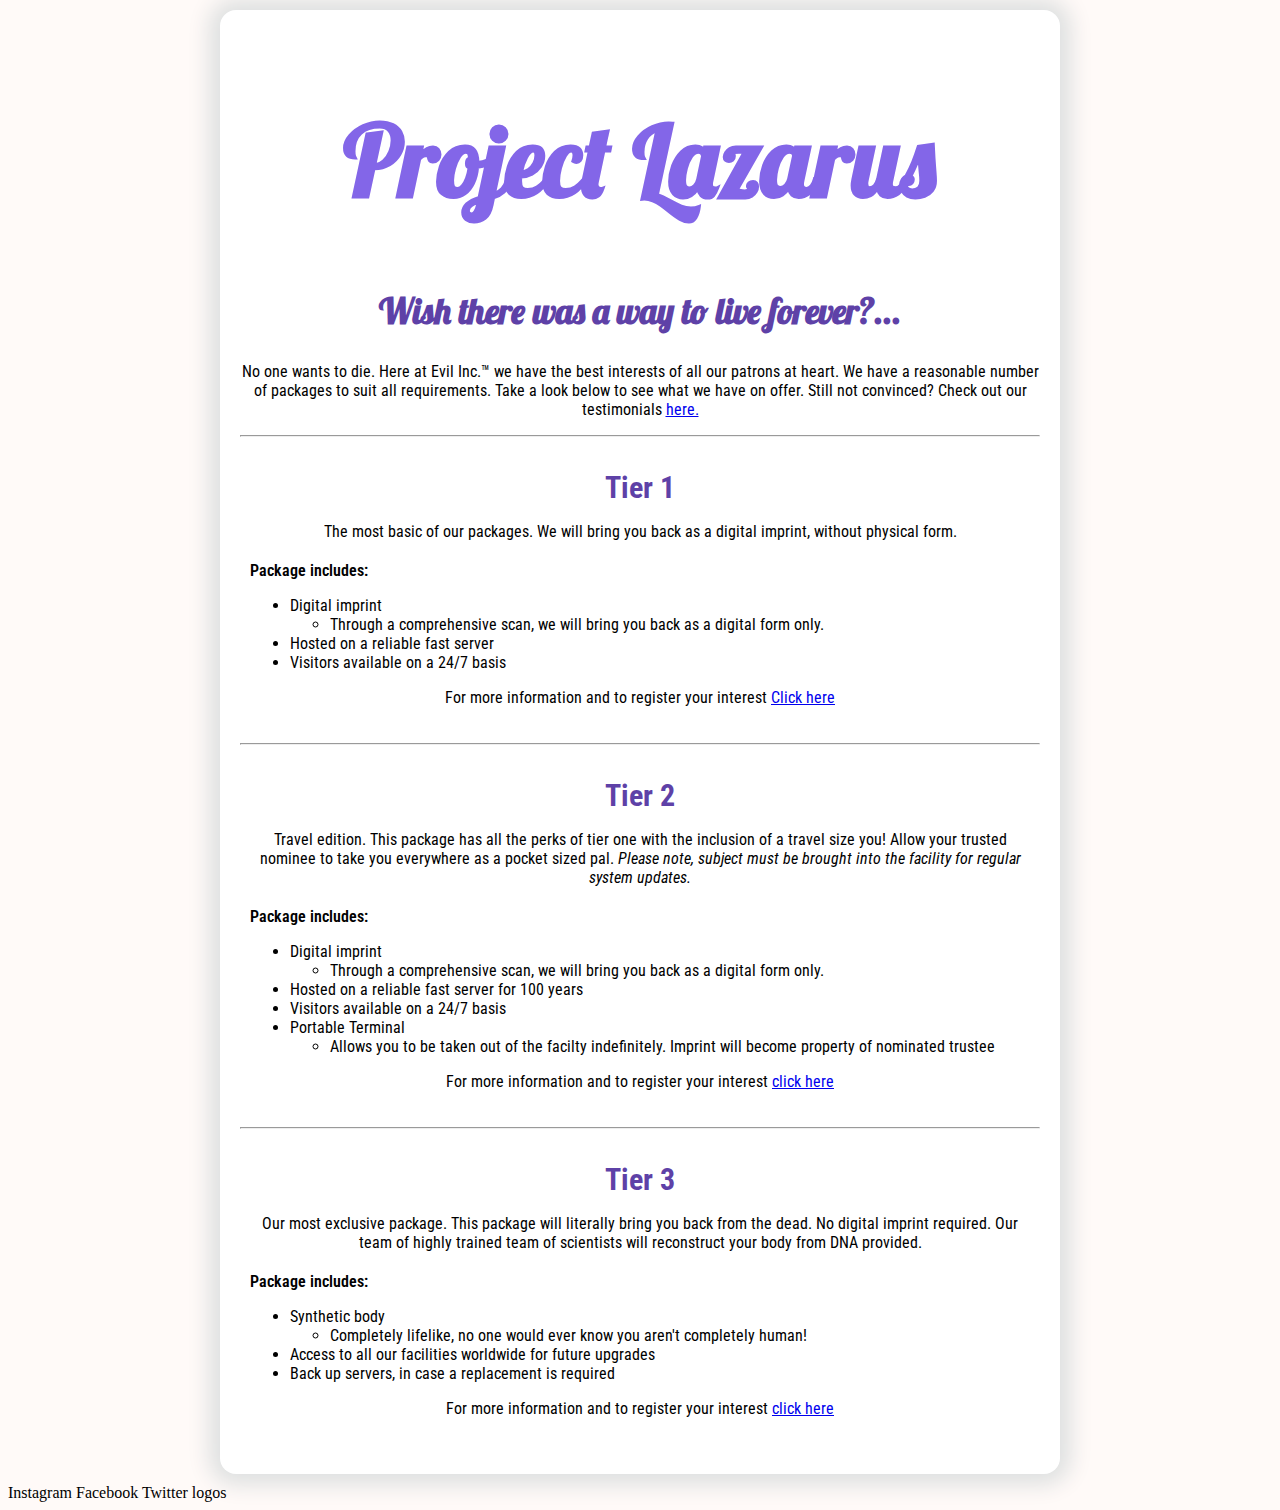
<file: index.html>
<!DOCTYPE html>
<html lang="en">
  <head>
    <meta charset="UTF-8" />
    <meta name="viewport" content="width=device-width, initial-scale=1.0" />
    <title>Project Lazarus 🧟‍♀️</title>
    <link rel="preconnect" href="https://fonts.googleapis.com" />
    <link rel="preconnect" href="https://fonts.gstatic.com" crossorigin />
    <link
      href="https://fonts.googleapis.com/css2?family=Lobster&family=Roboto+Condensed:wght@300;400;700&family=Staatliches&display=swap"
      rel="stylesheet"
    />
    <link rel="stylesheet" href="index.css" />
  </head>
  <body>
    <div class="container">
      <h1>Project Lazarus</h1>
      <h2>Wish there was a way to live forever?...</h2>
      <p>
        No one wants to die. Here at Evil Inc.™ we have the best interests of
        all our patrons at heart. We have a reasonable number of packages to
        suit all requirements. Take a look below to see what we have on offer.
        Still not convinced? Check out our testimonials
        <a href="testimonials.html" target="_blank">here.</a>
      </p>
      <hr />
      <div class="packages">
        <p>
          <span class="tier">Tier 1 </span><br />
          The most basic of our packages. We will bring you back as a digital
          imprint, without physical form. <br />
          <span class="features">Package includes:</span>
        </p>
        <ul>
          <li>
            Digital imprint
            <ul>
              <li>
                Through a comprehensive scan, we will bring you back as a
                digital form only.
              </li>
            </ul>
          </li>
          <li>Hosted on a reliable fast server</li>
          <li>Visitors available on a 24/7 basis</li>
        </ul>
        <p>
          For more information and to register your interest
          <a href="tier1.html" target="_blank">Click here</a>
        </p>
      </div>
      <hr />
      <div class="packages">
        <p>
          <span class="tier">Tier 2 </span><br />
          Travel edition. This package has all the perks of tier one with the
          inclusion of a travel size you! Allow your trusted nominee to take you
          everywhere as a pocket sized pal.
          <span>
            <em
              >Please note, subject must be brought into the facility for
              regular system updates. </em
            ><br />
          </span>
          <span class="features">Package includes:</span>
        </p>
        <ul>
          <li>
            Digital imprint
            <ul>
              <li>
                Through a comprehensive scan, we will bring you back as a
                digital form only.
              </li>
            </ul>
          </li>
          <li>Hosted on a reliable fast server for 100 years</li>
          <li>Visitors available on a 24/7 basis</li>
          <li>
            Portable Terminal
            <ul>
              <li>
                Allows you to be taken out of the facilty indefinitely. Imprint
                will become property of nominated trustee
              </li>
            </ul>
          </li>
        </ul>
        <p>
          For more information and to register your interest
          <a href="tier2.html" target="_blank">click here</a>
        </p>
      </div>
      <hr />
      <div class="packages">
        <p>
          <span class="tier">Tier 3 </span> <br />
          Our most exclusive package. This package will literally bring you back
          from the dead. No digital imprint required. Our team of highly trained
          team of scientists will reconstruct your body from DNA provided.
          <br />
          <span class="features">Package includes:</span>
        </p>
        <ul>
          <li>
            Synthetic body
            <ul>
              <li>
                Completely lifelike, no one would ever know you aren't
                completely human!
              </li>
            </ul>
          </li>
          <li>Access to all our facilities worldwide for future upgrades</li>
          <li>Back up servers, in case a replacement is required</li>
        </ul>
        <p>
          For more information and to register your interest
          <a href="tier3.html" target="_blank">click here</a>
        </p>
      </div>
      <!--<span>
        <img class="android" src="android.jpeg" alt="example of android"/>
    </span>-->
    </div>
    <footer>Instagram Facebook Twitter logos</footer>
  </body>
</html>
</file>
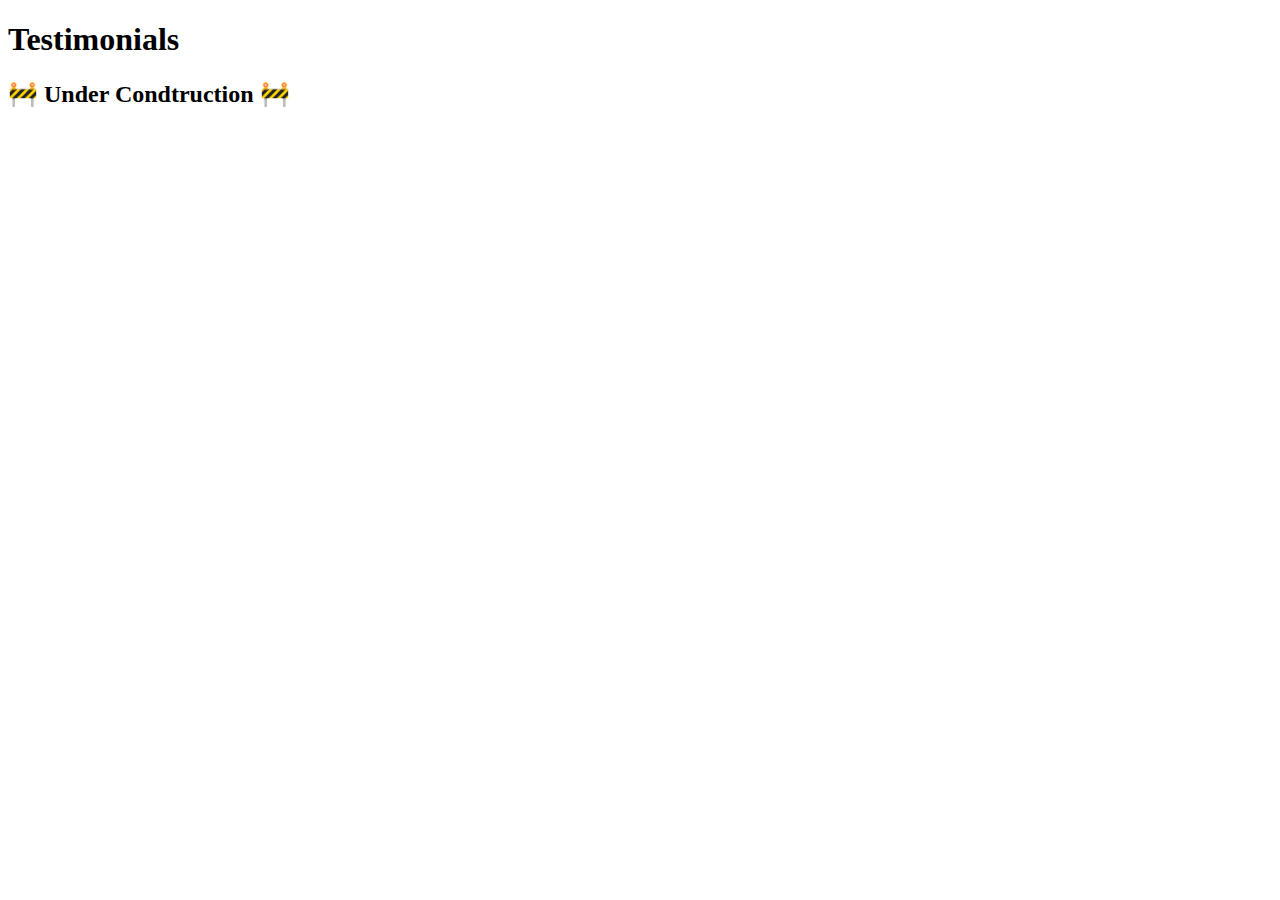
<file: testimonials.html>
<!DOCTYPE html>
<html lang="en">
  <head>
    <meta charset="UTF-8" />
    <meta name="viewport" content="width=device-width, initial-scale=1.0" />
    <title>Document</title>
  </head>
  <body></body>
</html>
<h1>Testimonials</h1>
<h2>🚧 Under Condtruction 🚧</h2>
</file>
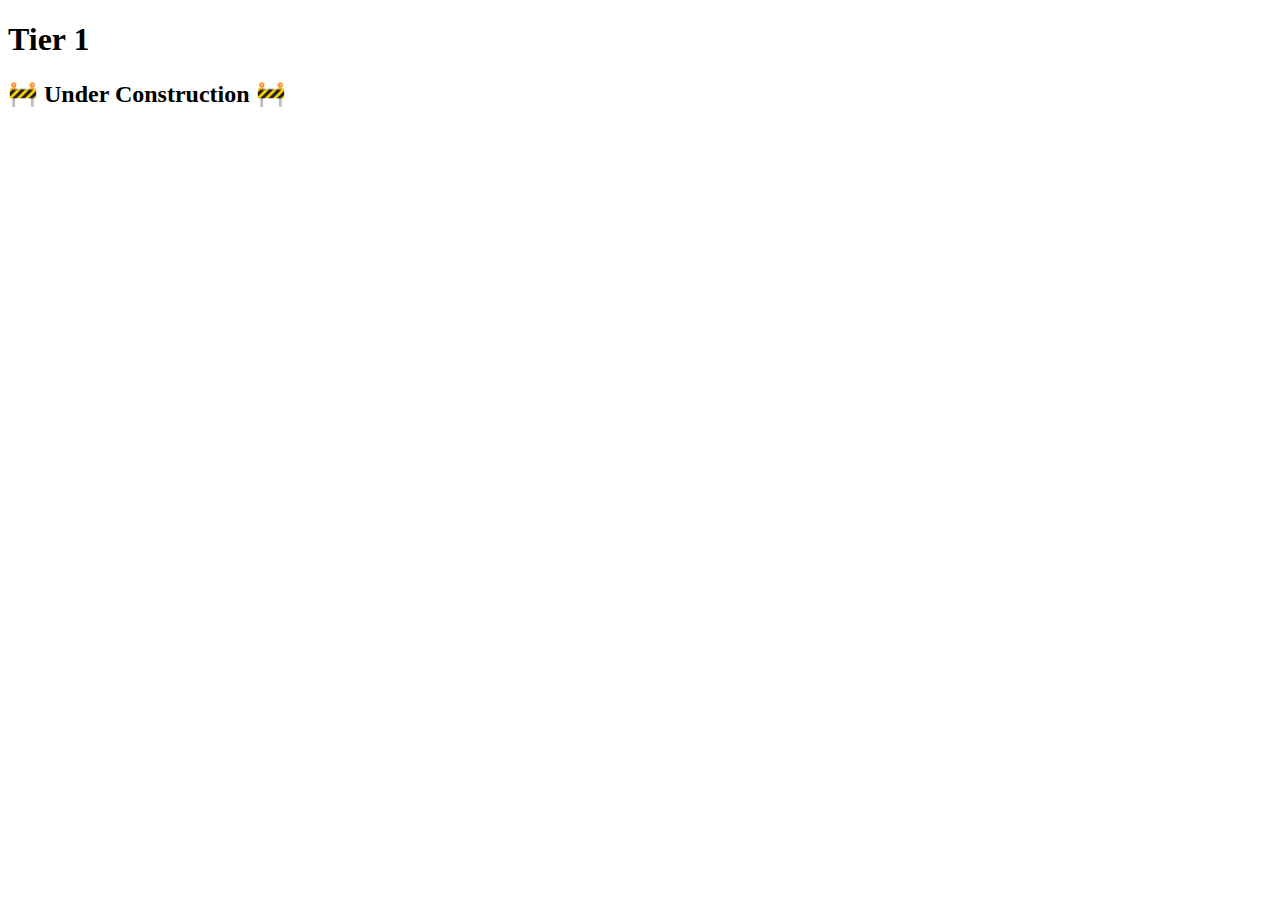
<file: tier1.html>
<!DOCTYPE html>
<html lang="en">
  <head>
    <meta charset="UTF-8" />
    <meta name="viewport" content="width=device-width, initial-scale=1.0" />
    <title>Document</title>
  </head>
  <body></body>
</html>
<h1>Tier 1</h1>
<h2>🚧 Under Construction 🚧</h2>
</file>
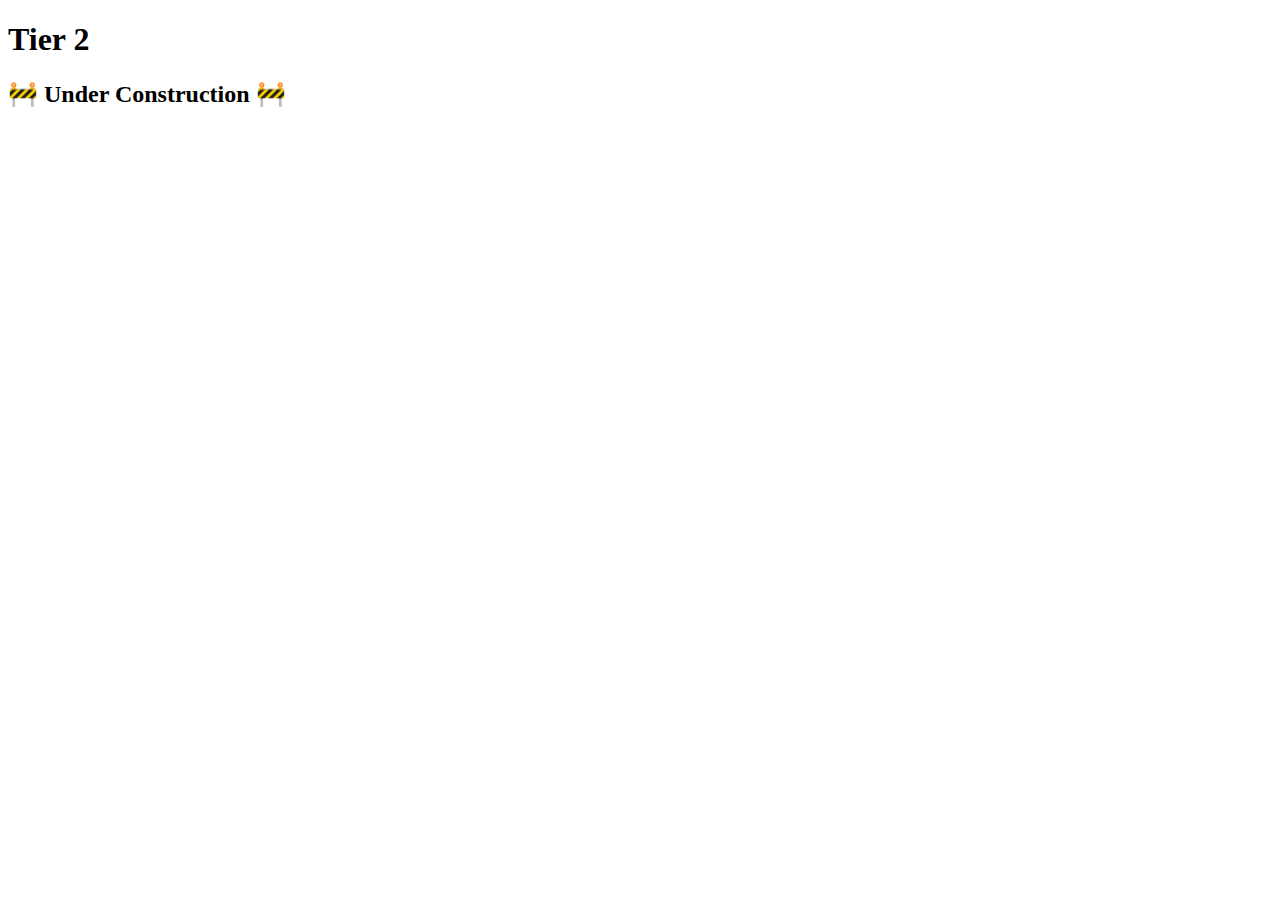
<file: tier2.html>
<!DOCTYPE html>
<html lang="en">
  <head>
    <meta charset="UTF-8" />
    <meta name="viewport" content="width=device-width, initial-scale=1.0" />
    <title>Document</title>
  </head>
  <body>
    <h1>Tier 2</h1>
    <h2>🚧 Under Construction 🚧</h2>
  </body>
</html>
</file>
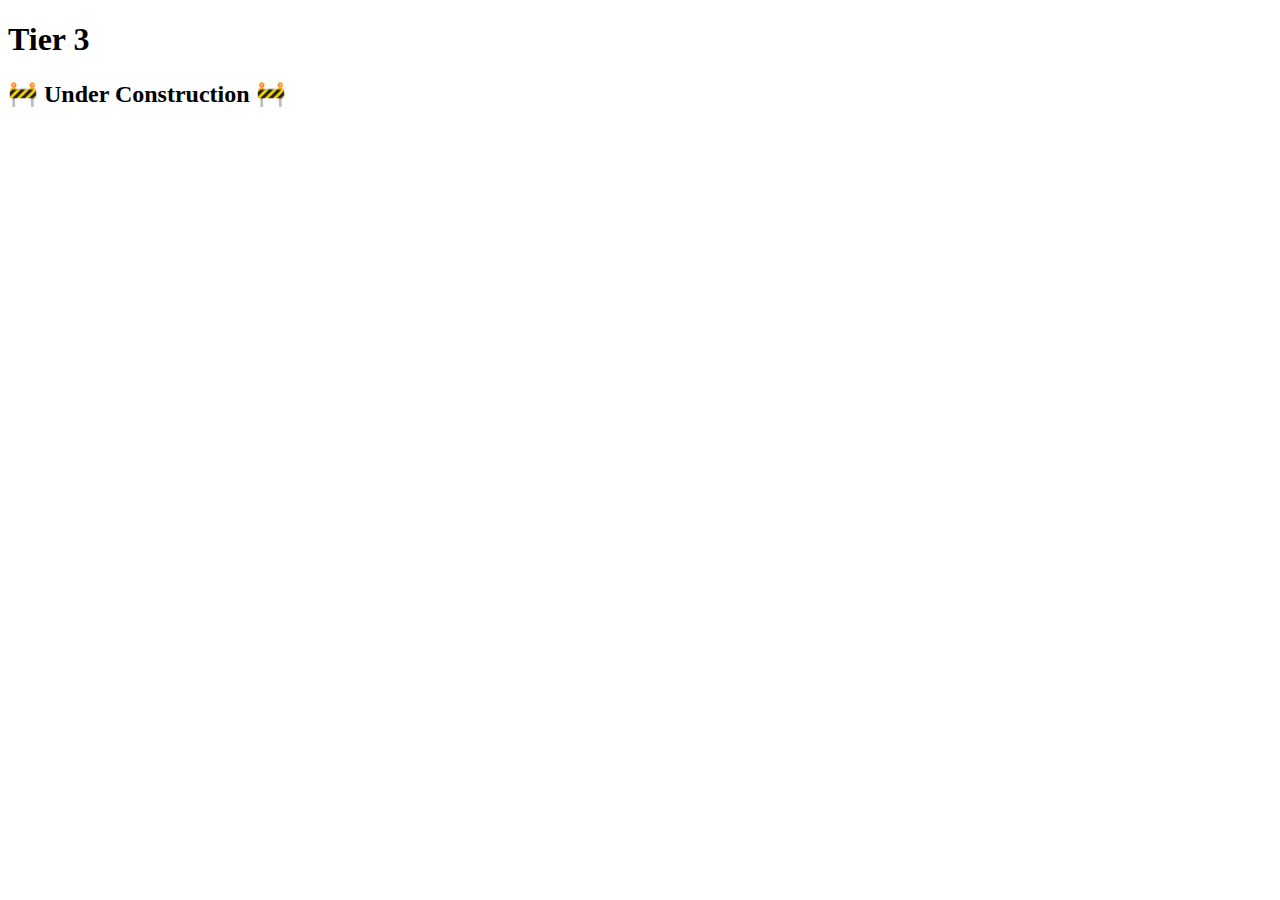
<file: tier3.html>
<!DOCTYPE html>
<html lang="en">
  <head>
    <meta charset="UTF-8" />
    <meta name="viewport" content="width=device-width, initial-scale=1.0" />
    <title>Document</title>
  </head>
  <body>
    <h1>Tier 3</h1>
    <h2>🚧 Under Construction 🚧</h2>
  </body>
</html>
</file>
<file: index.css>
body {
  background: #fffaf8;
}
h1,
h2 {
  text-align: center;
  font-family: "Lobster", cursive;
}
h1 {
  font-size: 100px;
  color: rgb(131, 102, 232);
}
h2 {
  color: rgb(94, 65, 167);
  font-size: 35px;
}
P,
ul {
  font-family: "Roboto Condensed", sans-serif;
  font-weight: 400;
}
p {
  text-align: center;
}

.tier {
  font-weight: 700;
  font-size: 30px;
  line-height: 30px;
  text-align: center;
  display: block;
  color: rgb(94, 65, 167);
}
.packages {
  padding: 10px;
  margin: 10px auto;
}
.container {
  padding: 20px;
  margin: 10px auto;
  max-width: 800px;
  border-radius: 16px;
  box-shadow: 0px 0px 22px 11px #dee0e0;
  border-style: none;
  background-color: #fff;
}
.features {
  text-align: left;
  display: block;
  padding-top: 20px;
  font-weight: 600;
}
.android {
  max-width: 400px;
}
</file>
